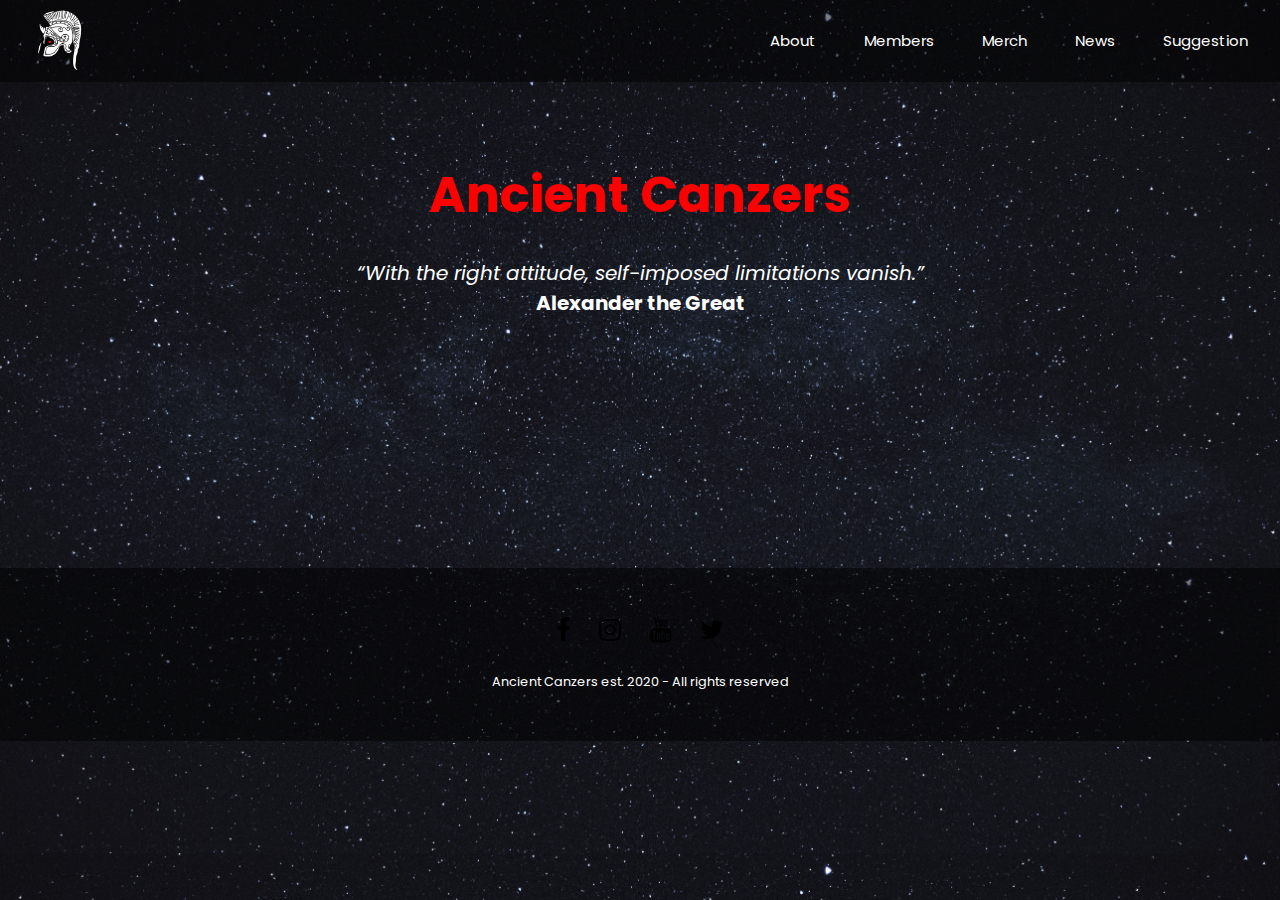
<file: index.html>
<!DOCTYPE html>
<html lang="en">
<head>
    <meta charset="UTF-8">
    <meta http-equiv="X-UA-Compatible" content="IE=edge">
    <meta name="viewport" content="width=device-width, initial-scale=1.0">
    <link rel="stylesheet" href="index.css">
    <link href='https://fonts.googleapis.com/css?family=Poppins' rel='stylesheet'>
    <link rel="stylesheet" href="https://cdnjs.cloudflare.com/ajax/libs/font-awesome/4.7.0/css/font-awesome.min.css">
    <link rel="shortcut icon" type="image/png" href="images/favicon.png">
    <title>Ancient Canzers</title>
</head>
<body>
    
    <header>
        <nav>
            <a href="index.html"><img src="images/homepagelogo.png"></a>
            <div class="nav-links"> 
                <ul>
                    <li><a href="about.html">About</a></li>
                    <li><a href="members.html">Members</a></li>
                    <li><a href="merch.html">Merch</a></li>
                    <li><a href="news.html">News</a></li>
                    <li><a href="suggestions.html">Suggestion</a></li>
                </ul>
            </div>
        </nav>
    </header>

    <section>
        <h1>Ancient Canzers</h1>
        <p><em>“With the right attitude, self-imposed limitations vanish.”</em></p>
        <p><strong>Alexander the Great</strong></p>
    </section>
    
    <footer>
        <div class="row">
        <a href="https://www.facebook.com/aczlangmalakas"><i class="fa fa-facebook"></i></a>
        <a href="unavailable.html"><i class="fa fa-instagram"></i></a>
        <a href="unavailable.html"><i class="fa fa-youtube"></i></a>
        <a href="unavailable.html"><i class="fa fa-twitter"></i></a>
        </div>

        <div class="row">
        Ancient Canzers est. 2020 - All rights reserved 
        </div>
        </footer>
</body>
</html>
</file>
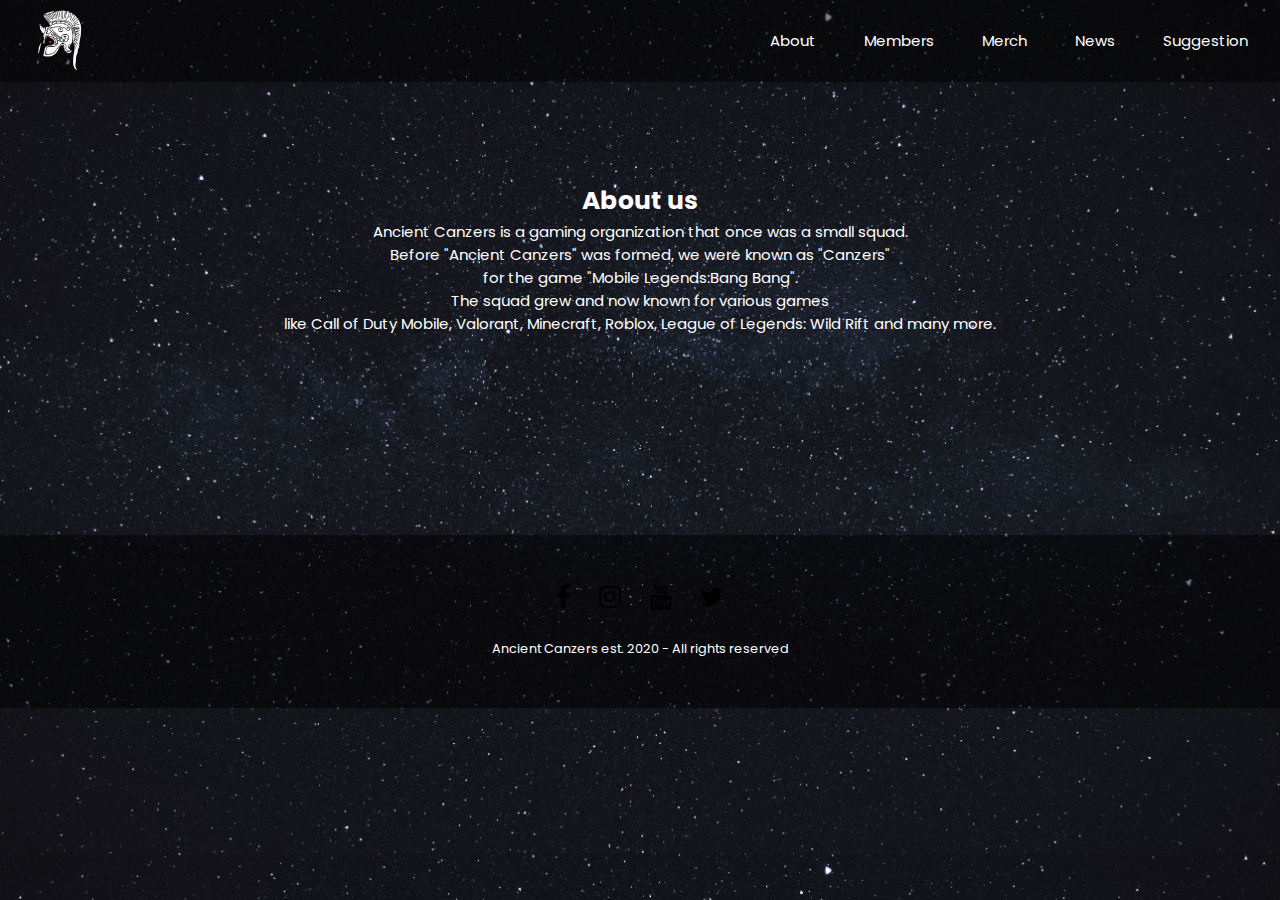
<file: about.html>
<!DOCTYPE html>
<html lang="en">
<head>
    <meta charset="UTF-8">
    <meta http-equiv="X-UA-Compatible" content="IE=edge">
    <meta name="viewport" content="width=device-width, initial-scale=1.0">
    <link rel="stylesheet" href="about.css">
    <link href='https://fonts.googleapis.com/css?family=Poppins' rel='stylesheet'>
    <link rel="stylesheet" href="https://cdnjs.cloudflare.com/ajax/libs/font-awesome/4.7.0/css/font-awesome.min.css">
    <link rel="shortcut icon" type="image/png" href="images/favicon.png">
    <title>About us!</title>
</head>
<body>
    
    <header>
        <nav>
            <a href="index.html"><img src="images/homepagelogo.png"></a>
            <div class="nav-links"> 
                <ul>
                    <li><a href="about.html">About</a></li>
                    <li><a href="members.html">Members</a></li>
                    <li><a href="merch.html">Merch</a></li>
                    <li><a href="news.html">News</a></li>
                    <li><a href="suggestions.html">Suggestion</a></li>
                </ul>
            </div>
        </nav>
    </header>

    <section class="history">
        <h1>About us</h1>
        <p>Ancient Canzers is a gaming organization 
        that once was a small squad. <br>
        Before "Ancient Canzers" was formed, we were known as "Canzers" <br>
        for the game "Mobile Legends:Bang Bang". <br> The squad grew and now known for various games 
        <br> like Call of Duty Mobile,
        Valorant, Minecraft, Roblox, League of Legends: Wild Rift and many more.
        </p>
    </section>
    
    <footer>
        <div class="row">
        <a href="https://www.facebook.com/aczlangmalakas"><i class="fa fa-facebook"></i></a>
        <a href="unavailable.html"><i class="fa fa-instagram"></i></a>
        <a href="unavailable.html"><i class="fa fa-youtube"></i></a>
        <a href="unavailable.html"><i class="fa fa-twitter"></i></a>
        </div>

        <div class="row">
        Ancient Canzers est. 2020 - All rights reserved 
        </div>
        </footer>
</body>
</html>
</file>
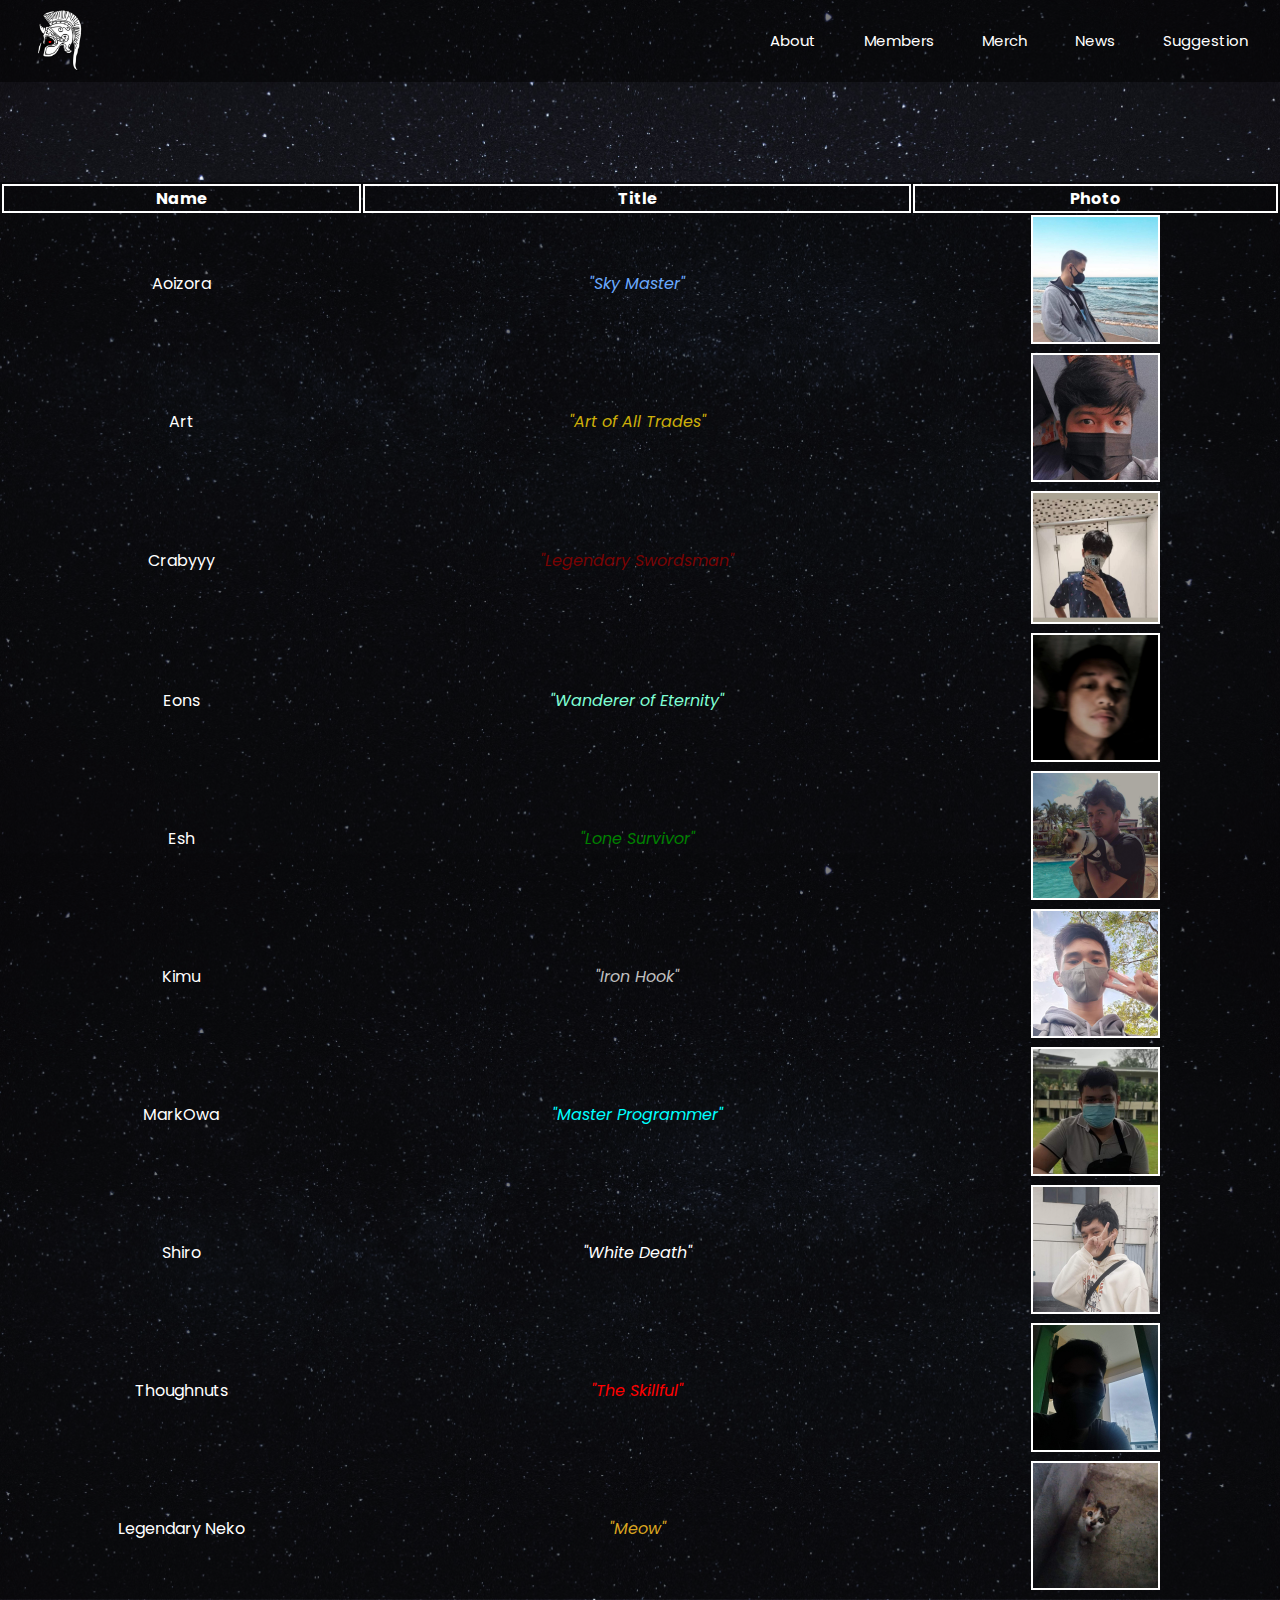
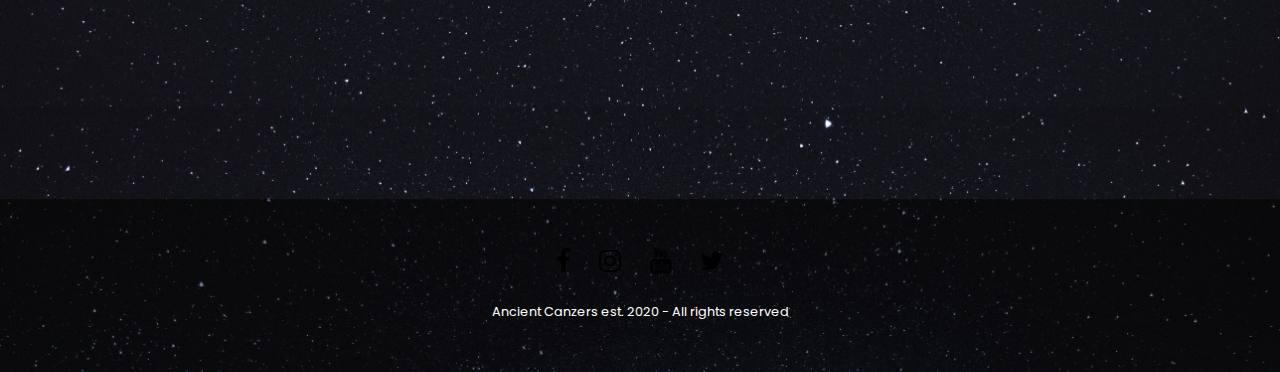
<file: members.html>
<!DOCTYPE html>
<html lang="en">
<head>
    <meta charset="UTF-8">
    <meta http-equiv="X-UA-Compatible" content="IE=edge">
    <meta name="viewport" content="width=device-width, initial-scale=1.0">
    <link rel="stylesheet" href="members.css">
    <link href='https://fonts.googleapis.com/css?family=Poppins' rel='stylesheet'>
    <link rel="stylesheet" href="https://cdnjs.cloudflare.com/ajax/libs/font-awesome/4.7.0/css/font-awesome.min.css">
    <link rel="shortcut icon" type="image/png" href="images/favicon.png">
    <title>Members</title>
</head>
<body>
    
    <header>
        <nav>
            <a href="index.html"><img src="images/homepagelogo.png"></a>
            <div class="nav-links"> 
                <ul>
                    <li><a href="about.html">About</a></li>
                    <li><a href="members.html">Members</a></li>
                    <li><a href="merch.html">Merch</a></li>
                    <li><a href="news.html">News</a></li>
                    <li><a href="suggestions.html">Suggestion</a></li>
                </ul>
            </div>
        </nav>
    </header>

    <section>
        <table>
            <tr>
                 <th>Name</th>
                 <th>Title</th>
                 <th>Photo</th>
            </tr>
            <tr>
                <td>Aoizora</td>
                <td id="skymaster"><em>"Sky Master"</em></td>
                <td><img src="images/aoizora.png"></td>
            </tr>
            <tr>
                <td>Art</td>
                <td id="aoat"><em>"Art of All Trades"</em></td>
                <td><img src="images/art.png"></td>
            </tr>
            <tr>
                <td>Crabyyy</td>
                <td id="legswo"><em>"Legendary Swordsman"</em></td>
                <td><img src="images/crabyyy.jpg"></td>
            </tr>
            <tr>
                <td>Eons</td>
                <td id="eien"><em>"Wanderer of Eternity"</em></td>
                <td><img src="images/eons.png"></td>
            </tr>
            <tr>
                <td>Esh</td>
                <td id="lone"><em>"Lone Survivor"</em></td>
                <td><img src="images/esh.png"></td>
            </tr>
            <tr>
                <td>Kimu</td>
                <td id="iron"><em>"Iron Hook"</em></td>
                <td><img src="images/kimuuu.png"></td>
            </tr>
            <tr>
                <td>MarkOwa</td>
                <td id="pcmaster"><em>"Master Programmer"</em></td>
                <td><img src="images/markowa.png"></td>
            </tr>
            <tr>
                <td>Shiro</td>
                <td id="shiroi"><em>"White Death"</em></td>
                <td><img src="images/shiro.png"></td>
            </tr>
            <tr>
                <td>Thoughnuts</td>
                <td id="skillful"><em>"The Skillful"</em></td>
                <td><img src="images/thoughnuts.png"></td>
            </tr>
            <tr>
                <td>Legendary Neko</td>
                <td id="nekochan"><em>"Meow"</em></td>
                <td><img src="images/thoughnutscat.png"></td>
            </tr>
        </table>
    </section>

    <footer>
        <div class="row">
        <a href="https://www.facebook.com/aczlangmalakas"><i class="fa fa-facebook"></i></a>
        <a href="unavailable.html"><i class="fa fa-instagram"></i></a>
        <a href="unavailable.html"><i class="fa fa-youtube"></i></a>
        <a href="unavailable.html"><i class="fa fa-twitter"></i></a>
        </div>

        <div class="row">
        Ancient Canzers est. 2020 - All rights reserved 
        </div>
        </footer>
</body>
</html>
</file>
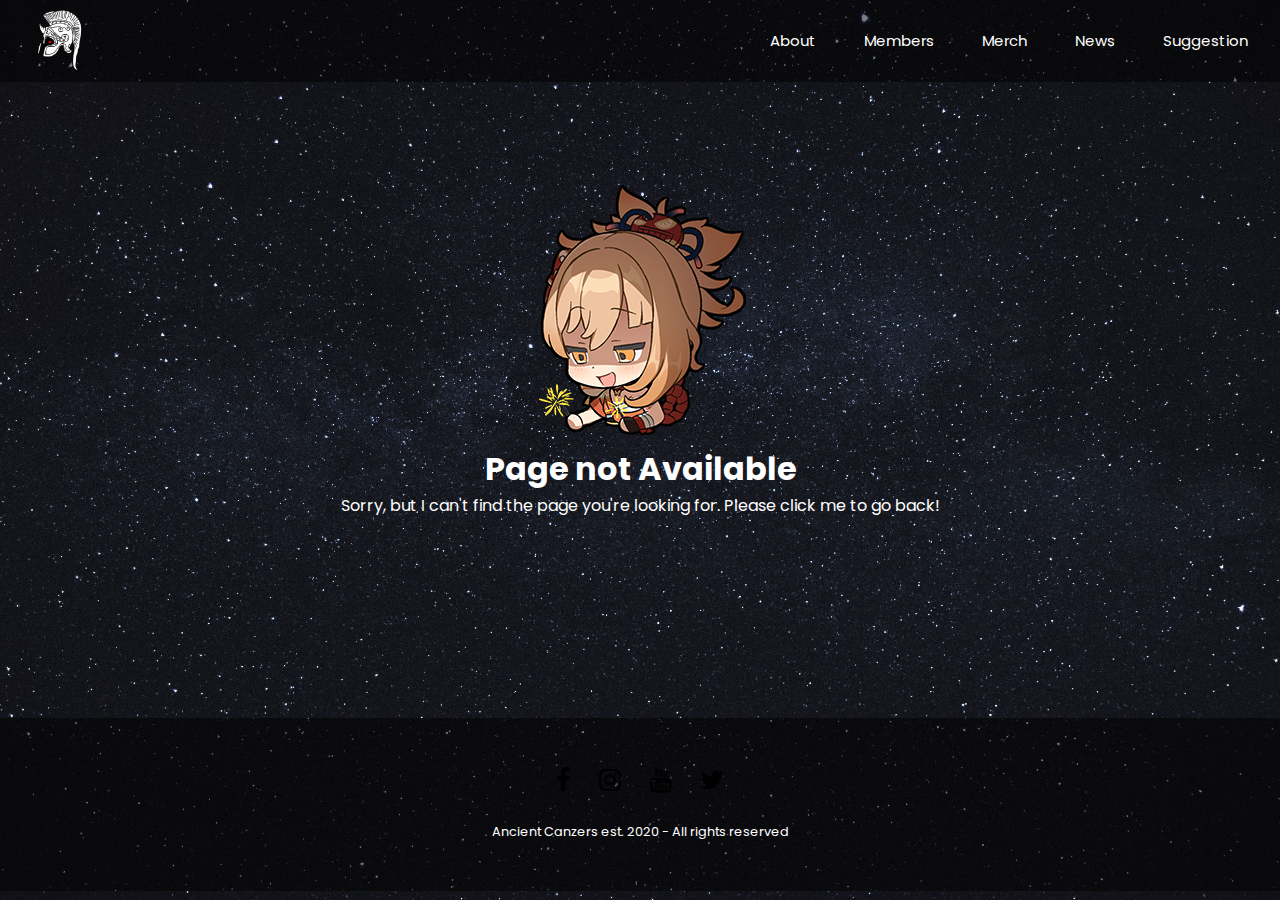
<file: merch.html>
<!DOCTYPE html>
<html lang="en">
<head>
    <meta charset="UTF-8">
    <meta http-equiv="X-UA-Compatible" content="IE=edge">
    <meta name="viewport" content="width=device-width, initial-scale=1.0">
    <link rel="stylesheet" href="merch.css">
    <link href='https://fonts.googleapis.com/css?family=Poppins' rel='stylesheet'>
    <link rel="stylesheet" href="https://cdnjs.cloudflare.com/ajax/libs/font-awesome/4.7.0/css/font-awesome.min.css">
    <link rel="shortcut icon" type="image/png" href="images/favicon.png">
    <title>Oops!</title>
</head>
<body>
    
    <header>
        <nav>
            <a href="index.html"><img src="images/homepagelogo.png"></a>
            <div class="nav-links"> 
                <ul>
                    <li><a href="about.html">About</a></li>
                    <li><a href="members.html">Members</a></li>
                    <li><a href="merch.html">Merch</a></li>
                    <li><a href="news.html">News</a></li>
                    <li><a href="suggestions.html">Suggestion</a></li>
                </ul>
            </div>
        </nav>
    </header>

    <section class="error">
        <a href="index.html"><img src="images/emote3.png" alt=""></a>
        <h1>Page not Available</h1>
        <p>Sorry, but I can't find the page you're looking for. Please click me to go back!</p>
    </section>

    <footer>
        <div class="row">
        <a href="https://www.facebook.com/aczlangmalakas"><i class="fa fa-facebook"></i></a>
        <a href="unavailable.html"><i class="fa fa-instagram"></i></a>
        <a href="unavailable.html"><i class="fa fa-youtube"></i></a>
        <a href="unavailable.html"><i class="fa fa-twitter"></i></a>
        </div>

        <div class="row">
        Ancient Canzers est. 2020 - All rights reserved 
        </div>
        </footer>
</body>
</html>
</file>
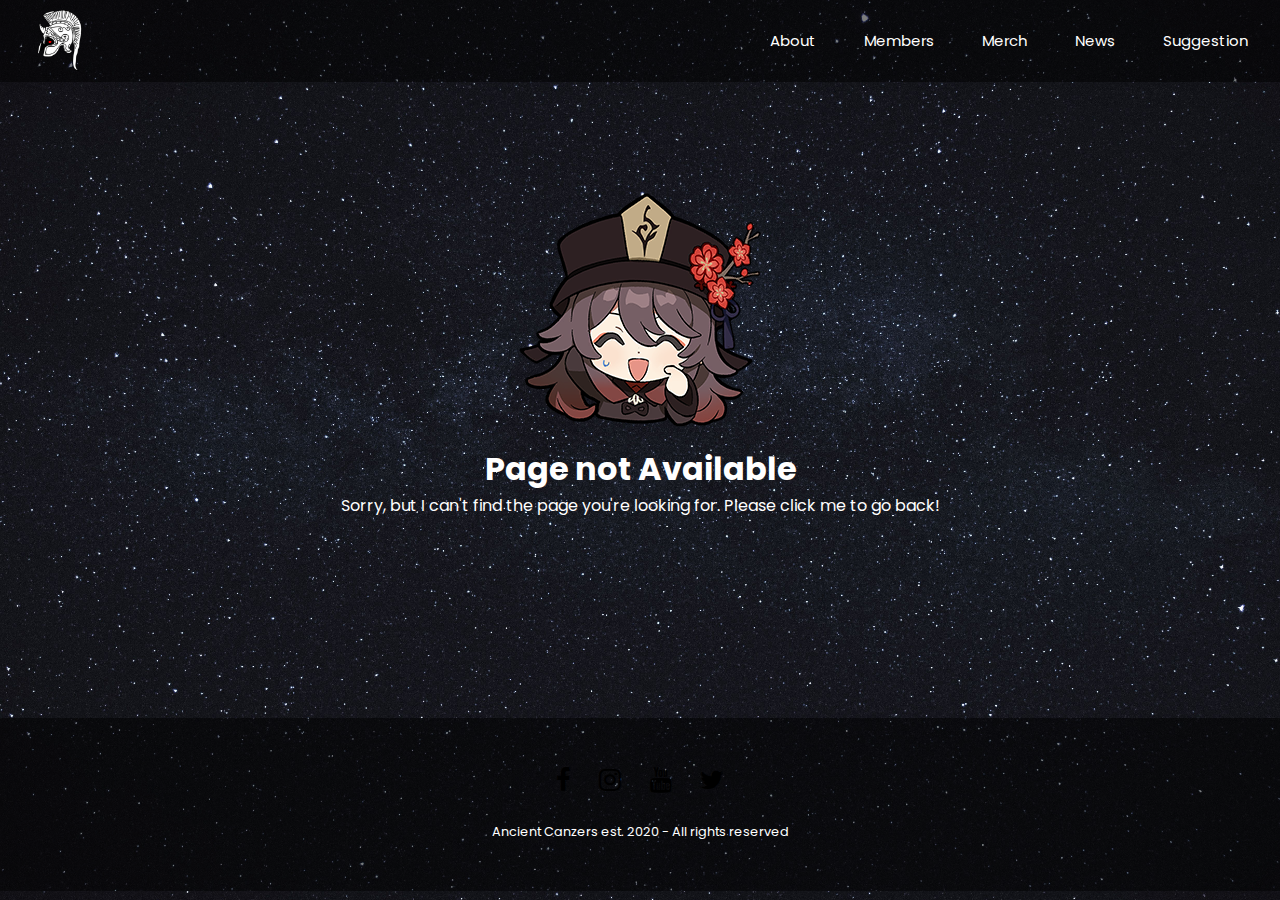
<file: news.html>
<!DOCTYPE html>
<html lang="en">
<head>
    <meta charset="UTF-8">
    <meta http-equiv="X-UA-Compatible" content="IE=edge">
    <meta name="viewport" content="width=device-width, initial-scale=1.0">
    <link rel="stylesheet" href="news.css">
    <link href='https://fonts.googleapis.com/css?family=Poppins' rel='stylesheet'>
    <link rel="stylesheet" href="https://cdnjs.cloudflare.com/ajax/libs/font-awesome/4.7.0/css/font-awesome.min.css">
    <link rel="shortcut icon" type="image/png" href="images/favicon.png">
    <title>Oops!</title>
</head>
<body>
    
    <header>
        <nav>
            <a href="index.html"><img src="images/homepagelogo.png"></a>
            <div class="nav-links"> 
                <ul>
                    <li><a href="about.html">About</a></li>
                    <li><a href="members.html">Members</a></li>
                    <li><a href="merch.html">Merch</a></li>
                    <li><a href="news.html">News</a></li>
                    <li><a href="suggestions.html">Suggestion</a></li>
                </ul>
            </div>
        </nav>
    </header>
  
    <section class="error">
        <a href="index.html"><img src="images/emote1.png" alt=""></a>
        <h1>Page not Available</h1>
        <p>Sorry, but I can't find the page you're looking for. Please click me to go back!</p>
    </section>
    
    <footer>
        <div class="row">
        <a href="https://www.facebook.com/aczlangmalakas"><i class="fa fa-facebook"></i></a>
        <a href="unavailable.html"><i class="fa fa-instagram"></i></a>
        <a href="unavailable.html"><i class="fa fa-youtube"></i></a>
        <a href="unavailable.html"><i class="fa fa-twitter"></i></a>
        </div>

        <div class="row">
        Ancient Canzers est. 2020 - All rights reserved 
        </div>
        </footer>
</body>
</html>
</file>
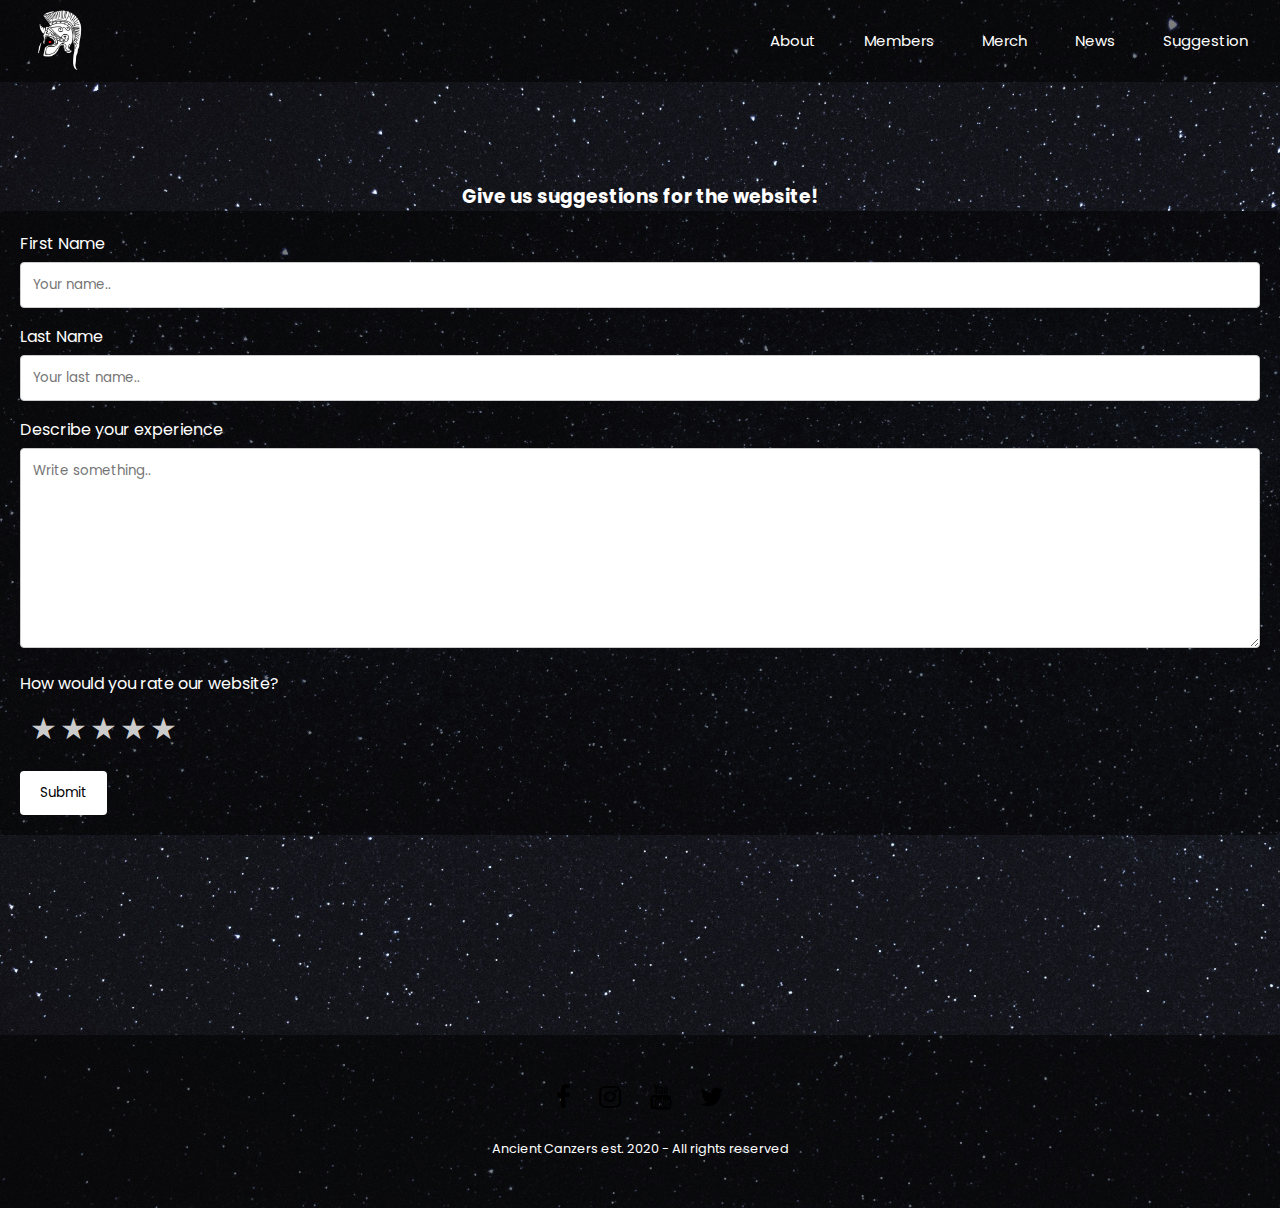
<file: suggestions.html>
<!DOCTYPE html>
<html lang="en">
<head>
    <meta charset="UTF-8">
    <meta http-equiv="X-UA-Compatible" content="IE=edge">
    <meta name="viewport" content="width=device-width, initial-scale=1.0">
    <link rel="stylesheet" href="suggestions.css">
    <link href='https://fonts.googleapis.com/css?family=Poppins' rel='stylesheet'>
    <link rel="stylesheet" href="https://cdnjs.cloudflare.com/ajax/libs/font-awesome/4.7.0/css/font-awesome.min.css">
    <link rel="shortcut icon" type="image/png" href="images/favicon.png">
    <title>Suggestions!</title>
</head>
<body>
    
    <header>
        <nav>
            <a href="index.html"><img src="images/homepagelogo.png"></a>
            <div class="nav-links"> 
                <ul>
                    <li><a href="about.html">About</a></li>
                    <li><a href="members.html">Members</a></li>
                    <li><a href="merch.html">Merch</a></li>
                    <li><a href="news.html">News</a></li>
                    <li><a href="suggestions.html">Suggestion</a></li>
                </ul>
            </div>
        </nav>
    </header>

    <section>
        
<h3>Give us suggestions for the website!</h3>

<div class="container">
  <form action="thankyou.html">
    <label for="fname">First Name</label>
    <input type="text" id="fname" name="firstname" placeholder="Your name..">

    <label for="lname">Last Name</label>
    <input type="text" id="lname" name="lastname" placeholder="Your last name..">

    <label for="subject">Describe your experience</label>
    <textarea id="subject" name="subject" placeholder="Write something.." style="height:200px"></textarea>
    <label for="rateservice">How would you rate our website?</label><br>
    
    <div class="rate">
        <input type="radio" id="star5" name="rate" value="5" />
        <label for="star5" title="text">5 stars</label>
        <input type="radio" id="star4" name="rate" value="4" />
        <label for="star4" title="text">4 stars</label>
        <input type="radio" id="star3" name="rate" value="3" />
        <label for="star3" title="text">3 stars</label>
        <input type="radio" id="star2" name="rate" value="2" />
        <label for="star2" title="text">2 stars</label>
        <input type="radio" id="star1" name="rate" value="1" />
        <label for="star1" title="text">1 star</label>
      </div> <br> <br> <br>

    <input type="submit" value="Submit">


  </form>
</div>

    </section>

    <footer>
        <div class="row">
        <a href="https://www.facebook.com/aczlangmalakas"><i class="fa fa-facebook"></i></a>
        <a href="unavailable.html"><i class="fa fa-instagram"></i></a>
        <a href="unavailable.html"><i class="fa fa-youtube"></i></a>
        <a href="unavailable.html"><i class="fa fa-twitter"></i></a>
        </div>

        <div class="row">
        Ancient Canzers est. 2020 - All rights reserved 
        </div>
        </footer>
</body>
</html>
</file>
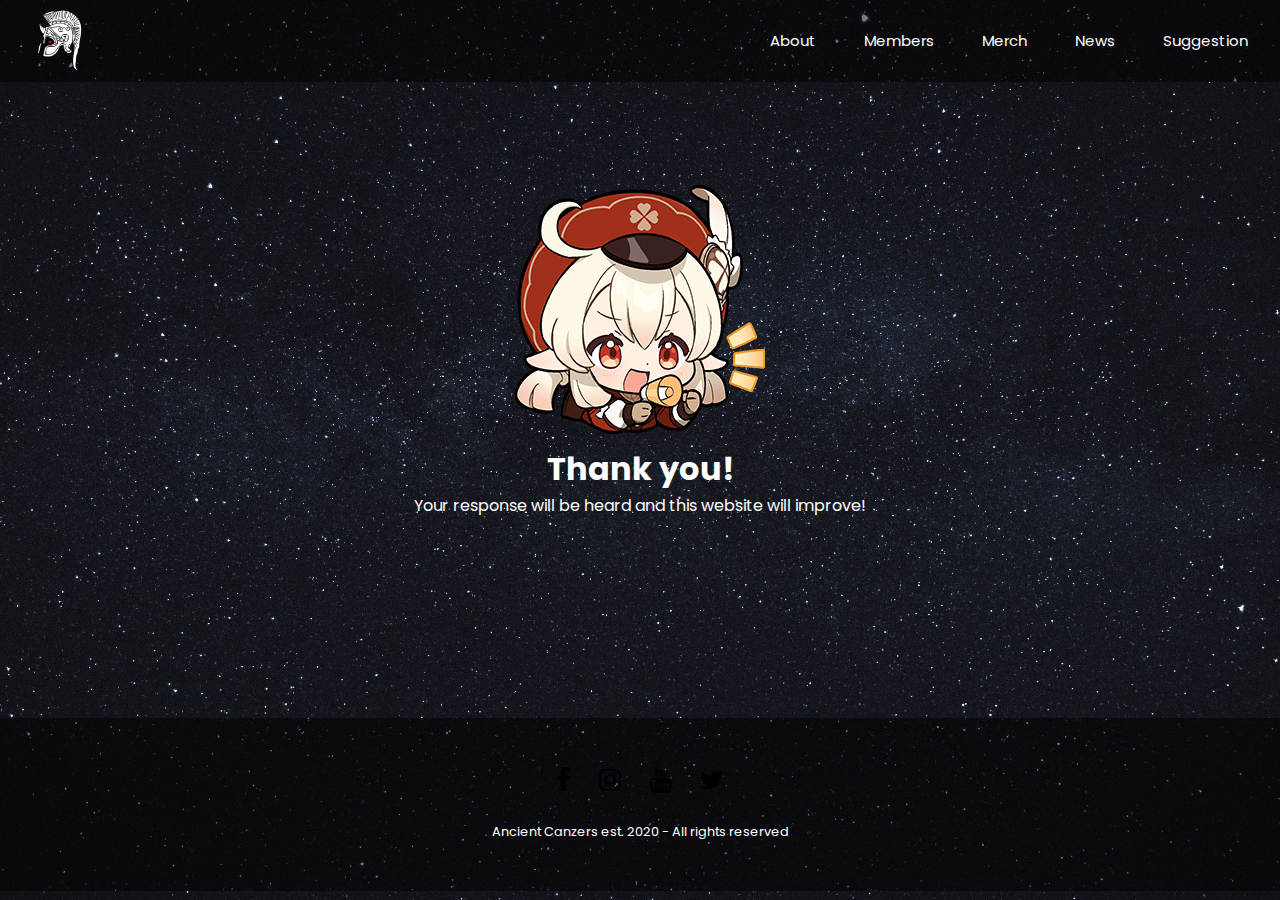
<file: thankyou.html>
<!DOCTYPE html>
<html lang="en">
<head>
    <meta charset="UTF-8">
    <meta http-equiv="X-UA-Compatible" content="IE=edge">
    <meta name="viewport" content="width=device-width, initial-scale=1.0">
    <link rel="stylesheet" href="thankyou.css">
    <link href='https://fonts.googleapis.com/css?family=Poppins' rel='stylesheet'>
    <link rel="stylesheet" href="https://cdnjs.cloudflare.com/ajax/libs/font-awesome/4.7.0/css/font-awesome.min.css">
    <link rel="shortcut icon" type="image/png" href="images/favicon.png">
    <title>Thank You!</title>
</head>
<body>
    
    <header>
        <nav>
            <a href="index.html"><img src="images/homepagelogo.png"></a>
            <div class="nav-links"> 
                <ul>
                    <li><a href="about.html">About</a></li>
                    <li><a href="members.html">Members</a></li>
                    <li><a href="merch.html">Merch</a></li>
                    <li><a href="news.html">News</a></li>
                    <li><a href="suggestions.html">Suggestion</a></li>
                </ul>
            </div>
        </nav>
    </header>

    <section class="error">
        <a href="index.html"><img src="images/emote2.png" alt=""></a>
        <h1>Thank you!</h1>
        <p>Your response will be heard and this website will improve!</p>
    </section>

    <footer>
        <div class="row">
        <a href="https://www.facebook.com/aczlangmalakas"><i class="fa fa-facebook"></i></a>
        <a href="unavailable.html"><i class="fa fa-instagram"></i></a>
        <a href="unavailable.html"><i class="fa fa-youtube"></i></a>
        <a href="unavailable.html"><i class="fa fa-twitter"></i></a>
        </div>

        <div class="row">
        Ancient Canzers est. 2020 - All rights reserved 
        </div>
        </footer>
</body>
</html>
</file>
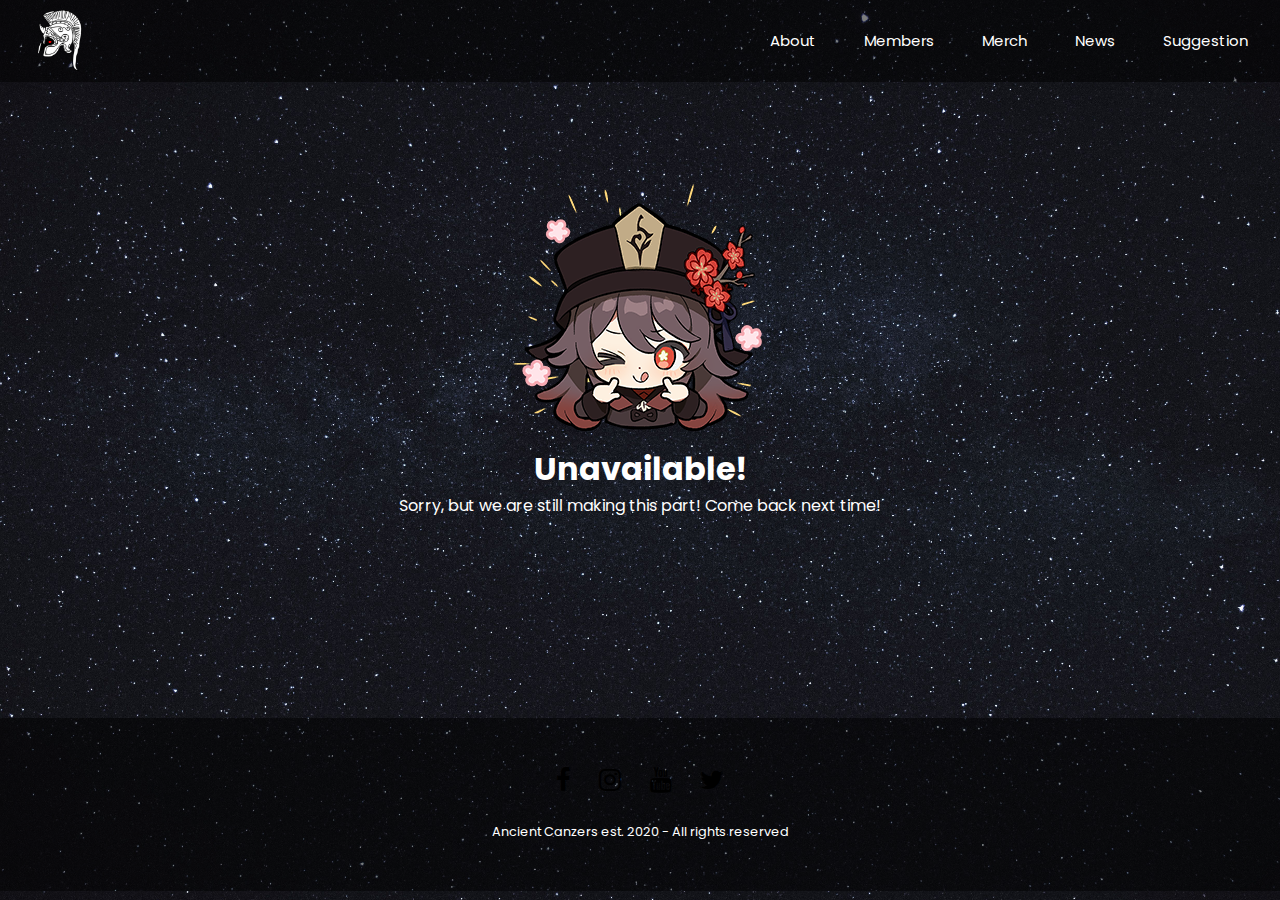
<file: unavailable.html>
<!DOCTYPE html>
<html lang="en">
<head>
    <meta charset="UTF-8">
    <meta http-equiv="X-UA-Compatible" content="IE=edge">
    <meta name="viewport" content="width=device-width, initial-scale=1.0">
    <link rel="stylesheet" href="thankyou.css">
    <link href='https://fonts.googleapis.com/css?family=Poppins' rel='stylesheet'>
    <link rel="stylesheet" href="https://cdnjs.cloudflare.com/ajax/libs/font-awesome/4.7.0/css/font-awesome.min.css">
    <link rel="shortcut icon" type="image/png" href="images/favicon.png">
    <title>Unavailable!</title>
</head>
<body>
    
    <header>
        <nav>
            <a href="index.html"><img src="images/homepagelogo.png"></a>
            <div class="nav-links"> 
                <ul>
                    <li><a href="about.html">About</a></li>
                    <li><a href="members.html">Members</a></li>
                    <li><a href="merch.html">Merch</a></li>
                    <li><a href="news.html">News</a></li>
                    <li><a href="suggestions.html">Suggestion</a></li>
                </ul>
            </div>
        </nav>
    </header>

    <section class="error">
        <a href="index.html"><img src="images/emote4.png" alt=""></a>
        <h1>Unavailable!</h1>
        <p>Sorry, but we are still making this part! Come back next time!</p>
    </section>

    <footer>
        <div class="row">
        <a href="https://www.facebook.com/aczlangmalakas"><i class="fa fa-facebook"></i></a>
        <a href="unavailable.html"><i class="fa fa-instagram"></i></a>
        <a href="unavailable.html"><i class="fa fa-youtube"></i></a>
        <a href="unavailable.html"><i class="fa fa-twitter"></i></a>
        </div>

        <div class="row">
        Ancient Canzers est. 2020 - All rights reserved 
        </div>
        </footer>
</body>
</html>
</file>
<file: index.css>
* {
    margin: 0%;
    padding: 0%;
    font-family: 'Poppins', sans-serif;
}

body{
    background-image: url("images/homepagebg.jpg");
    background-size: cover;
    overflow-x: hidden;
}

nav {
    display: flex;
    background-color: rgba(0,0,0,0.5);
    align-items: center;
    justify-content: space-between;
}

nav img{
    width: 75px;
    margin-left: 20px;
}

.nav-links{
    flex: 1;
    text-align: right;
}

.nav-links ul li{
    list-style: none;
    display: inline-block;
    padding: 8px 12px;
    position: relative;
    margin-right: 20px;
}

.nav-links ul li a{
    color: white;
    text-decoration: none;
    font-size: 15px;
}

.nav-links ul li ::after{
    content: '';
    width: 0%;
    height: 2px;
    background: white;
    display: block;
    margin: auto;
    transition: 0.5s;
}

.nav-links ul li :hover::after{
    width: 100%;
}
section{ 
    margin-top: 100px;
    margin-bottom: -50px;
}
section, h1{
    text-align: center;
    color: rgb(255, 0, 0);
    font-size: 50px;
    margin-top: 75px;
    margin-bottom: 25px;
}

section, p{
    font-size: 20px;
    margin-bottom: 0px;
    color: white;
}

footer{
    background: rgba(0,0,0,0.5);
    padding:30px 0px;
    margin-top: 250px;
    font-family: 'Poppins', sans-serif;
    text-align:center;
    }
    
footer .row{
    width:100%;
    margin:1% 0%;
    padding:0.6% 0%;
    color:white;
    font-size:0.8em;
    }
    
footer .row a{
    text-decoration:none;
    color:black;
    transition:0.5s;
    }
    
footer .row a:hover{
    color:#fff;
    }
    
footer .row ul{
    width:100%;
    }
    
footer .row ul li{
    display:inline-block;
    margin:0px 30px;
    }
    
footer .row a i{
    font-size:2em;
    margin:0% 1%;
    }
    
@media (max-width:720px){
    nav img{
    width:50px;
    margin-left: 0px;
    }
    .nav-links{
    text-align: justify;    
    }
    footer i{
    color: white;
    }
    footer{
    text-align:center;
    padding:5%;
    }
    footer .row ul li{
    display:block;
    margin:10px 0px;
    text-align:left;
    }
    footer .row a i{
    margin:0% 3%;
    }
    }
</file>
<file: about.css>
* {
    margin: 0%;
    padding: 0%;
    font-family: 'Poppins', sans-serif;
}

body{
    background-image: url("images/homepagebg.jpg");
    background-size: cover;
    overflow-x: hidden;
}

nav {
    display: flex;
    background-color: rgba(0,0,0,0.5);
    align-items: center;
    justify-content: space-between;
}

nav img{
    width: 75px;
    margin-left: 20px;
}

.nav-links{
    flex: 1;
    text-align: right;
}

.nav-links ul li{
    list-style: none;
    display: inline-block;
    padding: 8px 12px;
    position: relative;
    margin-right: 20px;
}

.nav-links ul li a{
    color: white;
    text-decoration: none;
    font-size: 15px;
}

.nav-links ul li ::after{
    content: '';
    width: 0%;
    height: 2px;
    background: white;
    display: block;
    margin: auto;
    transition: 0.5s;
}

.nav-links ul li :hover::after{
    width: 100%;
}

section{ 
    margin-top: 100px;
    margin-bottom: -50px;
}
   
   
.history, h1{
    text-align: center;
    color: white;
    font-size: 25px;
}

.history, p{
    font-size: 15px;
}

footer{
    background: rgba(0,0,0,0.5);
    padding:30px 0px;
    margin-top: 250px;
    font-family: 'Poppins', sans-serif;
    text-align:center;
    }
    
footer .row{
    width:100%;
    margin:1% 0%;
    padding:0.6% 0%;
    color:white;
    font-size:0.8em;
    }
    
footer .row a{
    text-decoration:none;
    color:black;
    transition:0.5s;
    }
    
footer .row a:hover{
    color:#fff;
    }
    
footer .row ul{
    width:100%;
    }
    
footer .row ul li{
    display:inline-block;
    margin:0px 30px;
    }
    
footer .row a i{
    font-size:2em;
    margin:0% 1%;
    }
    
@media (max-width:720px){
    nav img{
    width:50px;
    margin-left: 0px;
    }
    .nav-links{
    text-align: justify;    
    }
    footer i{
    color: white;
    }
    footer{
    text-align:center;
    padding:5%;
    }
    footer .row ul li{
    display:block;
    margin:10px 0px;
    text-align:left;
    }
    footer .row a i{
    margin:0% 3%;
    }
    }
</file>
<file: members.css>
* {
    margin: 0%;
    padding: 0%;
    font-family: 'Poppins', sans-serif;
}

body{
    background-image: url("images/homepagebg.jpg");
    background-size: cover;
    position: absolute;
    top: 0px;
    left: 0px;
    width: 100%;
    height: 100%;
    overflow-x: hidden;
}

nav {
    display: flex;
    background-color: rgba(0,0,0,0.5);
    align-items: center;
    justify-content: space-between;
}

nav img{
    width: 75px;
    margin-left: 20px;
}

.nav-links{
    flex: 1;
    text-align: right;
}

.nav-links ul li{
    list-style: none;
    display: inline-block;
    padding: 8px 12px;
    position: relative;
    margin-right: 20px;
}

.nav-links ul li a{
    color: white;
    text-decoration: none;
    font-size: 15px;
}

.nav-links ul li ::after{
    content: '';
    width: 0%;
    height: 2px;
    background: white;
    display: block;
    margin: auto;
    transition: 0.5s;
}

.nav-links ul li :hover::after{
    width: 100%;
}

section{ 
    margin-top: 100px;
    margin-bottom: -50px;
}
table{
    width: 100%;
    color: white;
    text-align: center;
    background-color: rgba(0,0,0,0.5);
}

th{
    color: white;
    border: 2px solid white;
    align-items: center;
}

td img{
    width: 125px;
    border: 2px solid white;
}
#skymaster{
    color: rgb(106, 170, 255);
}

#aoat{
    color: rgb(206, 176, 9);
}

#legswo{
    color: rgb(121, 3, 3)
}

#eien{
    color: aquamarine;
}

#lone{
    color: green;
}

#iron{
    color: silver;
}

#pcmaster{
    color: cyan;
}

#shiroi{
    color: rgb(255, 255, 255);
}

#skillful{
    color: red;
}

#nekochan{
    color: goldenrod;
}
footer{
    background: rgba(0,0,0,0.5);
    padding:30px 0px;
    margin-top: 250px;
    font-family: 'Poppins', sans-serif;
    text-align:center;
    }
    
footer .row{
    width:100%;
    margin:1% 0%;
    padding:0.6% 0%;
    color:white;
    font-size:0.8em;
    }
    
footer .row a{
    text-decoration:none;
    color:black;
    transition:0.5s;
    }
    
footer .row a:hover{
    color:#fff;
    }
    
footer .row ul{
    width:100%;
    }
    
footer .row ul li{
    display:inline-block;
    margin:0px 30px;
    }
    
footer .row a i{
    font-size:2em;
    margin:0% 1%;
    }
    
@media (max-width:720px){
    nav img{
    width:50px;
    margin-left: 0px;
    }
    .nav-links{
    text-align: justify;    
    }
    footer i{
    color: white;
    }
    footer{
    text-align:center;
    padding:5%;
    }
    footer .row ul li{
    display:block;
    margin:10px 0px;
    text-align:left;
    }
    footer .row a i{
    margin:0% 3%;
    }
    }
</file>
<file: merch.css>
* {
    margin: 0%;
    padding: 0%;
    font-family: 'Poppins', sans-serif;
}

body{
    background-image: url("images/homepagebg.jpg");
    background-size: cover;
    overflow-x: hidden;
}

nav {
    display: flex;
    background-color: rgba(0,0,0,0.5);
    align-items: center;
    justify-content: space-between;
}

nav img{
    width: 75px;
    margin-left: 20px;
}

.nav-links{
    flex: 1;
    text-align: right;
}

.nav-links ul li{
    list-style: none;
    display: inline-block;
    padding: 8px 12px;
    position: relative;
    margin-right: 20px;
}

.nav-links ul li a{
    color: white;
    text-decoration: none;
    font-size: 15px;
}

.nav-links ul li ::after{
    content: '';
    width: 0%;
    height: 2px;
    background: white;
    display: block;
    margin: auto;
    transition: 0.5s;
}

.nav-links ul li :hover::after{
    width: 100%;
}

section{ 
    margin-top: 100px;
    margin-bottom: -50px;
}
.error{
    text-align: center;
    color: white;
}   
footer{
    background: rgba(0,0,0,0.5);
    padding:30px 0px;
    margin-top: 250px;
    font-family: 'Poppins', sans-serif;
    text-align:center;
    }
    
footer .row{
    width:100%;
    margin:1% 0%;
    padding:0.6% 0%;
    color:white;
    font-size:0.8em;
    }
    
footer .row a{
    text-decoration:none;
    color:black;
    transition:0.5s;
    }
    
footer .row a:hover{
    color:#fff;
    }
    
footer .row ul{
    width:100%;
    }
    
footer .row ul li{
    display:inline-block;
    margin:0px 30px;
    }
    
footer .row a i{
    font-size:2em;
    margin:0% 1%;
    }
    
@media (max-width:720px){
    nav img{
    width:50px;
    margin-left: 0px;
    }
    .nav-links{
    text-align: justify;    
    }
    footer i{
    color: white;
    }
    footer{
    text-align:center;
    padding:5%;
    }
    footer .row ul li{
    display:block;
    margin:10px 0px;
    text-align:left;
    }
    footer .row a i{
    margin:0% 3%;
    }
    }
</file>
<file: news.css>
* {
    margin: 0%;
    padding: 0%;
    font-family: 'Poppins', sans-serif;
}

body{
    background-image: url("images/homepagebg.jpg");
    background-size: cover;
    overflow-x: hidden;
}

nav {
    display: flex;
    background-color: rgba(0,0,0,0.5);
    align-items: center;
    justify-content: space-between;
}

nav img{
    width: 75px;
    margin-left: 20px;
}

.nav-links{
    flex: 1;
    text-align: right;
}

.nav-links ul li{
    list-style: none;
    display: inline-block;
    padding: 8px 12px;
    position: relative;
    margin-right: 20px;
}

.nav-links ul li a{
    color: white;
    text-decoration: none;
    font-size: 15px;
}

.nav-links ul li ::after{
    content: '';
    width: 0%;
    height: 2px;
    background: white;
    display: block;
    margin: auto;
    transition: 0.5s;
}

.nav-links ul li :hover::after{
    width: 100%;
}

section{ 
    margin-top: 100px;
    margin-bottom: -50px;
}
.error{
    text-align: center;
    color: white;
}   

footer{
    background: rgba(0,0,0,0.5);
    padding:30px 0px;
    margin-top: 250px;
    font-family: 'Poppins', sans-serif;
    text-align:center;
    }
    
footer .row{
    width:100%;
    margin:1% 0%;
    padding:0.6% 0%;
    color:white;
    font-size:0.8em;
    }
    
footer .row a{
    text-decoration:none;
    color:black;
    transition:0.5s;
    }
    
footer .row a:hover{
    color:#fff;
    }
    
footer .row ul{
    width:100%;
    }
    
footer .row ul li{
    display:inline-block;
    margin:0px 30px;
    }
    
footer .row a i{
    font-size:2em;
    margin:0% 1%;
    }
    
@media (max-width:720px){
    nav img{
    width:50px;
    margin-left: 0px;
    }
    .nav-links{
    text-align: justify;    
    }
    footer i{
    color: white;
    }
    footer{
    text-align:center;
    padding:5%;
    }
    footer .row ul li{
    display:block;
    margin:10px 0px;
    text-align:left;
    }
    footer .row a i{
    margin:0% 3%;
    }
    }
</file>
<file: suggestions.css>
* {
    margin: 0%;
    padding: 0%;
    font-family: 'Poppins', sans-serif;
}

body{
    background-image: url("images/homepagebg.jpg");
    background-size: cover;
    overflow-x: hidden;
}

nav {
    display: flex;
    background-color: rgba(0,0,0,0.5);
    align-items: center;
    justify-content: space-between;
}

nav img{
    width: 75px;
    margin-left: 20px;
}

.nav-links{
    flex: 1;
    text-align: right;
}

.nav-links ul li{
    list-style: none;
    display: inline-block;
    padding: 8px 12px;
    position: relative;
    margin-right: 20px;
}

.nav-links ul li a{
    color: white;
    text-decoration: none;
    font-size: 15px;
}

.nav-links ul li ::after{
    content: '';
    width: 0%;
    height: 2px;
    background: white;
    display: block;
    margin: auto;
    transition: 0.5s;
}

.nav-links ul li :hover::after{
    width: 100%;
}

section{ 
    margin-top: 100px;
    margin-bottom: -50px;
}
h3{
    color: white;
    text-align: center;
}
input[type=text], select, textarea {
    width: 100%;
    padding: 12px;
    border: 1px solid #ccc;
    border-radius: 4px;
    box-sizing: border-box;
    margin-top: 6px;
    margin-bottom: 16px;
    resize: vertical;
  }
  
  input[type=submit] {
    background-color: #ffffff;
    color: black;
    padding: 12px 20px;
    border: none;
    border-radius: 4px;
    cursor: pointer;
  }
  
  input[type=submit]:hover {
    color: white;
    background-color: #ff0000;
  }

  .container label{
    color: white;

  }

  .container {
    border-radius: 5px;
    background-color: rgba(0,0,0,0.5);
    padding: 20px;
  }

  .rate {
    float: left;
    height: 46px;
    padding: 10px;
  }
  .rate:not(:checked) > input {
    position:absolute;
    top:-9999px;
  }
  .rate:not(:checked) > label {
    float:right;
    width:1em;
    overflow:hidden;
    white-space:nowrap;
    cursor:pointer;
    font-size:30px;
    color:#ccc;
  }
  .rate:not(:checked) > label:before {
    content: '★ ';
}
.rate > input:checked ~ label {
    color: #ffc700;    
}
.rate:not(:checked) > label:hover,
.rate:not(:checked) > label:hover ~ label {
    color: #deb217;  
}
.rate > input:checked + label:hover,
.rate > input:checked + label:hover ~ label,
.rate > input:checked ~ label:hover,
.rate > input:checked ~ label:hover ~ label,
.rate > label:hover ~ input:checked ~ label {
    color: #c59b08;
}



footer{
    background: rgba(0,0,0,0.5);
    padding:30px 0px;
    margin-top: 250px;
    font-family: 'Poppins', sans-serif;
    text-align:center;
    }
    
footer .row{
    width:100%;
    margin:1% 0%;
    padding:0.6% 0%;
    color:white;
    font-size:0.8em;
    }
    
footer .row a{
    text-decoration:none;
    color:black;
    transition:0.5s;
    }
    
footer .row a:hover{
    color:#fff;
    }
    
footer .row ul{
    width:100%;
    }
    
footer .row ul li{
    display:inline-block;
    margin:0px 30px;
    }
    
footer .row a i{
    font-size:2em;
    margin:0% 1%;
    }
    
@media (max-width:720px){
    nav img{
    width:50px;
    margin-left: 0px;
    }
    .nav-links{
    text-align: justify;    
    }
    footer i{
    color: white;
    }
    footer{
    text-align:center;
    padding:5%;
    }
    footer .row ul li{
    display:block;
    margin:10px 0px;
    text-align:left;
    }
    footer .row a i{
    margin:0% 3%;
    }
    }
</file>
<file: thankyou.css>
* {
    margin: 0%;
    padding: 0%;
    font-family: 'Poppins', sans-serif;
}

body{
    background-image: url("images/homepagebg.jpg");
    background-size: cover;
    overflow-x: hidden;
}

nav {
    display: flex;
    background-color: rgba(0,0,0,0.5);
    align-items: center;
    justify-content: space-between;
}

nav img{
    width: 75px;
    margin-left: 20px;
}

.nav-links{
    flex: 1;
    text-align: right;
}

.nav-links ul li{
    list-style: none;
    display: inline-block;
    padding: 8px 12px;
    position: relative;
    margin-right: 20px;
}

.nav-links ul li a{
    color: white;
    text-decoration: none;
    font-size: 15px;
}

.nav-links ul li ::after{
    content: '';
    width: 0%;
    height: 2px;
    background: white;
    display: block;
    margin: auto;
    transition: 0.5s;
}

.nav-links ul li :hover::after{
    width: 100%;
}

section{ 
    margin-top: 100px;
    margin-bottom: -50px;
}
.error{
    text-align: center;
    color: white;
}   
footer{
    background: rgba(0,0,0,0.5);
    padding:30px 0px;
    margin-top: 250px;
    font-family: 'Poppins', sans-serif;
    text-align:center;
    }
    
footer .row{
    width:100%;
    margin:1% 0%;
    padding:0.6% 0%;
    color:white;
    font-size:0.8em;
    }
    
footer .row a{
    text-decoration:none;
    color:black;
    transition:0.5s;
    }
    
footer .row a:hover{
    color:#fff;
    }
    
footer .row ul{
    width:100%;
    }
    
footer .row ul li{
    display:inline-block;
    margin:0px 30px;
    }
    
footer .row a i{
    font-size:2em;
    margin:0% 1%;
    }
    
@media (max-width:720px){
    nav img{
    width:50px;
    margin-left: 0px;
    }
    .nav-links{
    text-align: justify;    
    }
    footer i{
    color: white;
    }
    footer{
    text-align:center;
    padding:5%;
    }
    footer .row ul li{
    display:block;
    margin:10px 0px;
    text-align:left;
    }
    footer .row a i{
    margin:0% 3%;
    }
    }
</file>
